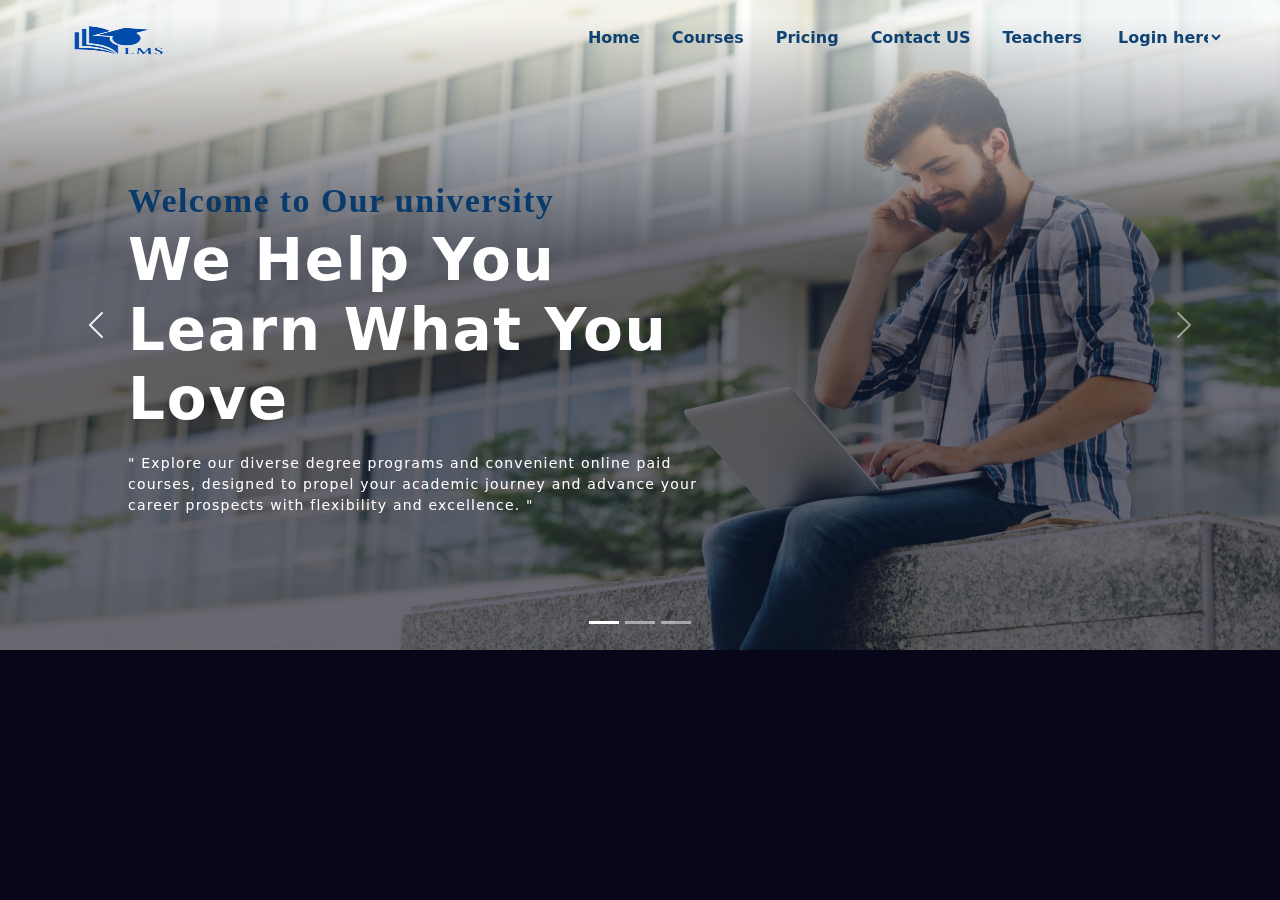
<file: index.html>
<!doctype html>
<html lang="en">

<head>
  <meta charset="UTF-8">
  <meta name="viewport" content="width=device-width, initial-scale=1.0">
  <meta http-equiv="X-UA-Compatible" content="ie=edge">
  <title>Document</title>
  <link rel="stylesheet" href="main.css">
  <link href="https://cdn.jsdelivr.net/npm/bootstrap@5.3.3/dist/css/bootstrap.min.css" rel="stylesheet"
    integrity="sha384-QWTKZyjpPEjISv5WaRU9OFeRpok6YctnYmDr5pNlyT2bRjXh0JMhjY6hW+ALEwIH" crossorigin="anonymous">

</head>

<body>

  <div id="head">



    <div id="logo">
      <img src="Images/logo.png" alt="logo">
    </div>




    <div id="carouselExampleIndicators" class="carousel slide" data-bs-ride="carousel">
      <div class="carousel-indicators">
        <button type="button" data-bs-target="#carouselExampleIndicators" data-bs-slide-to="0" class="active"
          aria-current="true" aria-label="Slide 1"></button>
        <button type="button" data-bs-target="#carouselExampleIndicators" data-bs-slide-to="1"
          aria-label="Slide 2"></button>
        <button type="button" data-bs-target="#carouselExampleIndicators" data-bs-slide-to="2"
          aria-label="Slide 3"></button>
      </div>
      <div class="carousel-inner">
        <div class=" slideImages carousel-item active">
          <div id="intro1">
            <p class="p">Welcome to Our university</p>
            <h1>We Help You Learn What You Love</h1>
            <p class="para">" Explore our diverse degree programs and convenient online paid courses, designed to
              propel your academic journey and advance your career prospects with flexibility and excellence. "</p>
          </div>
          <img src="Images/headImage1.jpg" class="d-block w-100" alt="...">
        </div>
        <div class=" slideImages carousel-item">
          <div id="intro2">
            <p class="p">Gather knowledge.</p>
            <h1>Online Courses</h1>
            <p class="para">"Welcome to our university's online learning hub, where knowledge meets convenience.
              Explore our curated selection of paid courses, designed to expand your skills, advance your career,
              and enrich your personal development journey."</p>
          </div>
          <img src="Images/headImage8.jpg" class="d-block w-100" alt="...">
        </div>
        <div class=" slideImages carousel-item">
          <div id="intro3">
            <p class="p">Study & make friends </p>
            <h1>Elevate skills with Innovative learning</h1>
            <p class="para">"Join a vibrant community of learners at our university, dedicated to empowering
              individuals like you to thrive in a dynamic and competitive world."</p>
          </div>
          <img src="Images/headImage7.jpg" class="d-block w-100" alt="...">
        </div>
      </div>
      <button class="carousel-control-prev" type="button" data-bs-target="#carouselExampleIndicators"
        data-bs-slide="prev">
        <span class="carousel-control-prev-icon" aria-hidden="true"></span>
        <span class="visually-hidden">Previous</span>
      </button>
      <button class="carousel-control-next" type="button" data-bs-target="#carouselExampleIndicators"
        data-bs-slide="next">
        <span class="carousel-control-next-icon" aria-hidden="true"></span>
        <span class="visually-hidden">Next</span>
      </button>
    </div>



    <nav id="nav">
      <ul>
        <li><a href="">Home</a></li>
        <li><a href="">Courses</a></li>
        <li><a href="">Pricing</a></li>
        <li><a href="">Contact US</a></li>
        <li><a href="">Teachers</a></li>
        <li>
          <select name="studentType" id="sType">
            <option value="login">Login here</option>
            <option value="internalStudents">University Students Loging</option>
            <option value="onlineStudentsLogin">online courses Students Loging</option>
            <option value="onlineStudentsRegister"> Register for online Courses</option>
          </select>
        </li>
      </ul>
  </nav>

  <div id="navigation" class="sidenavigation">
    <a href="javascript:void(0)" class="closebtn" onclick="closeNav()">&times;</a>
    <li><a href="index.html">Home</a></li>
    <li><a href="#about">Courses</a></li>
    <li><a href="#skills">Pricing</a></li>
    <li><a href="#education">Contact US</a></li>
    <li><a href="#projects">Projects</a></li>
    <li><a href="#contact">Teachers</a></li>
    <li>
      <div class="dropdown" >
        <a class="btn btn-secondary dropdown-toggle" href="#" role="button" data-bs-toggle="dropdown" aria-expanded="false">
          sign In / Sign Up
        </a>
      
        <ul class="dropdown-menu" >
          <li ><a class="dropdown-item" href="universityLoggin.html">University Students Loging</a></li>
          <li><a class="dropdown-item" href="onlineLoggin.html">online courses Students Loging</a></li>
          <li ><a class="dropdown-item" href="onlineRegister.html">Register for online Courses</a></li>
        </ul>
      </div>
    </li>
</div>
<span class="open" style="font-size:30px;cursor:pointer" onclick="openNav()"><img id="menuImg" src="Images/menu .png"> </span>


    <div id="display1">
      <div id="onlineLoggin">
        <form action="">
          <h2>Login for courses</h2>
          <input type="text" name="username" id="username" placeholder="Username or Email" required><br>
          <input type="password" name="password" id="password" placeholder="Password" required>
          <button type="reset">Clear</button>
          <button type="submit">Login</button>
        </form>
      </div>
    </div>


    <div id="display2">
      <div id="registrationForm">
        <form method="post" action="" id="form">
          <div class="form" id="formDiv1">
            <label for="fName"> First Name</label><br>
            <input type="text" name="fName" id="fName"><br>
            <label for="lName"> Last Name</label><br>
            <input type="text" name="lName" id="lName"><br>
            <label for="birthday">Birthday</label><br>
            <input type="date" name="birthday" id="birthday"><br>
            <label for="gender">Gender</label>
            <select name="gender" id="gender">
              <option value="male">Male</option>
              <option value="female">Female</option>
            </select>
            <button type="button" id="next1">Next &rarr;</button>
          </div>

          <div class="form" id="formDiv2">
            <label for="nic">NIC</label>
            <input type="text" name="nic" id="nic"><br>
            <label for="homeAddress">Home Address</label>
            <input type="text" name="homeAddress" id="homeAddress"><br>
            <label for="mNumber">Mobile</label><br>
            <input type="tel" name="mNumber" id="mNumber"><br>
            <label for="hNumber" id="hNumber">Home</label><br>
            <input type="tel" name="hNumber" id="hNumber"><br>
            <button type="button" id="back1">Back</button>
            <button type="button" id="next2">Next</button>
          </div>

          <div class="form" id="formDiv3">
            <label for="degree">Degree Program</label>
            <select name="degree" id="degree">
              <option value="CS">Bachelor of Science in Computer Science (BSc. in CS)</option>
              <option value="IS">Bachelor of Science in Information Systems (BSc. in IS)</option>
              <option value="ICT">Bachelor of Information and Communication Technology Honours</option>
              <option value="BT">Bachelor of Biosystems Technology Honours in Agriculture</option>
              <option value="ET">Bachelor of Engineering Technology Honours in Instrumentation and Automation
              </option>
              <option value="LAW">Degree of Bachelor of Laws</option>
              <option value="MEDICINE">Bachelor of Medicine, Bachelor of Surgery</option>
            </select><br>
            <label for="email">Email Address</label>
            <input type="email" name="email" id="email"><br>
            <label for="regPassword1">Password</label>
            <input type="Password" name="regPassword1" id="regPassword1"><br>
            <label for="regPassword2">Confirm Password</label>
            <input type="Password" name="regPassword2" id="regPassword2"><br>
            <button type="button" id="back2">Back</button>
            <button type="button" id="submit">Submit</button>
          </div>
        </form>
        <div class="step-raw">
          <div id="progress"></div>
          <div class="step-col">Step 1</div>
          <div class="step-col">Step 2</div>
          <div class="step-col">Step 2</div>
        </div>

      </div>
    </div>


    <div id="display3">
      <div id="universityLoggin">
        <form action="">
          <h2>University Login </h2>
          <input type="text" name="username" id="username" placeholder="Username or Email" required><br>
          <input type="password" name="password" id="password" placeholder="Password" required>
          <button type="reset">Clear</button>
          <button type="submit">Login</button>
        </form>
      </div>
    </div>






  </div>

  <script src="https://cdn.jsdelivr.net/npm/bootstrap@5.3.3/dist/js/bootstrap.bundle.min.js"
    integrity="sha384-YvpcrYf0tY3lHB60NNkmXc5s9fDVZLESaAA55NDzOxhy9GkcIdslK1eN7N6jIeHz"
    crossorigin="anonymous"></script>
  <script src="main.js"></script>

</body>

</html>
</file>
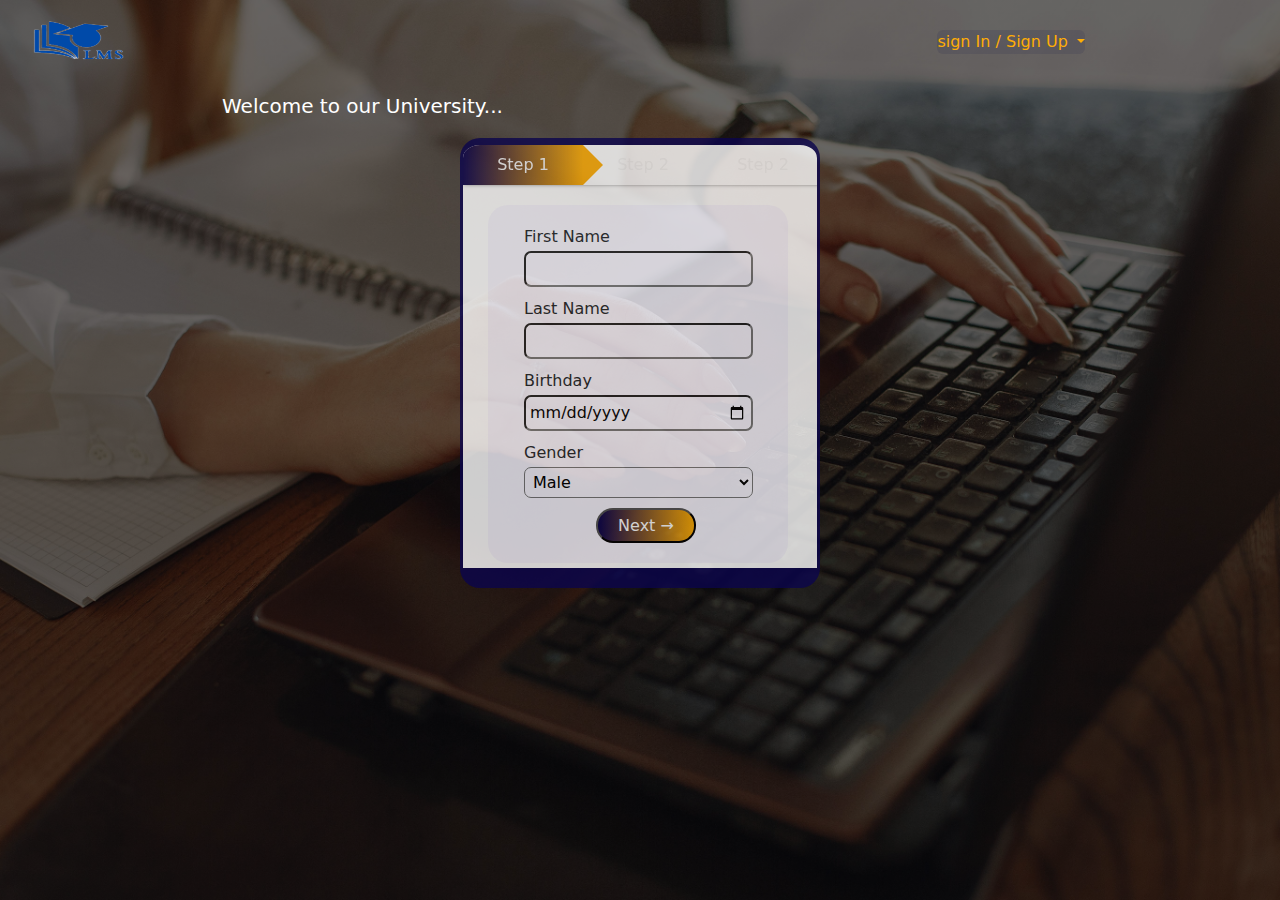
<file: onlineRegister.html>
<!doctype html>
<html lang="en">

<head>
  <meta charset="UTF-8">
  <meta name="viewport" content="width=device-width, initial-scale=1.0">
  <meta http-equiv="X-UA-Compatible" content="ie=edge">
  <title>Document</title>
  <link rel="stylesheet" href="onlineRegister.css">
  <link href="https://cdn.jsdelivr.net/npm/bootstrap@5.3.3/dist/css/bootstrap.min.css" rel="stylesheet"
    integrity="sha384-QWTKZyjpPEjISv5WaRU9OFeRpok6YctnYmDr5pNlyT2bRjXh0JMhjY6hW+ALEwIH" crossorigin="anonymous">

</head>

<body>

  <div id="head">

    <div id="logo">
      <img src="Images/logo.png" alt="logo">
    </div>

    <div class="dropdown">
                <a class="btn btn-secondary dropdown-toggle" href="#" role="button" data-bs-toggle="dropdown" aria-expanded="false">
                    sign In / Sign Up
                </a>
              
                <ul class="dropdown-menu">
                  <li><a class="dropdown-item" href="universityLoggin.html">University Students Loging</a></li>
                  <li><a class="dropdown-item" href="onlineLoggin.html">online courses Students Loging</a></li>
                  <li><a class="dropdown-item" href="onlineRegister.html">Register for online Courses</a></li>
                </ul>
     </div>

    

    <h1>Welcome to our University...</h1>
    <div id="registrationForm">
        <form method="post" action="" id="form">
          <div class="form" id="formDiv1">
            <label for="fName"> First Name</label><br>
            <input type="text" name="fName" id="fName"><br>
            <label for="lName"> Last Name</label><br>
            <input type="text" name="lName" id="lName"><br>
            <label for="birthday">Birthday</label><br>
            <input type="date" name="birthday" id="birthday"><br>
            <label for="gender">Gender</label>
            <select name="gender" id="gender">
              <option value="male">Male</option>
              <option value="female">Female</option>
            </select>
            <button type="button" id="next1">Next &rarr;</button>
          </div>

          <div class="form" id="formDiv2">
            <label for="nic">NIC</label>
            <input type="text" name="nic" id="nic"><br>
            <label for="homeAddress">Home Address</label>
            <input type="text" name="homeAddress" id="homeAddress"><br>
            <label for="mNumber">Mobile</label><br>
            <input type="tel" name="mNumber" id="mNumber"><br>
            <label for="hNumber" id="hNumber">Home</label><br>
            <input type="tel" name="hNumber" id="hNumber"><br>
            <button type="button" id="back1">Back</button>
            <button type="button" id="next2">Next</button>
          </div>

          <div class="form" id="formDiv3">
            <label for="degree">Degree Program</label>
            <select name="degree" id="degree">
              <option value="CS">Bachelor of Science in Computer Science (BSc. in CS)</option>
              <option value="IS">Bachelor of Science in Information Systems (BSc. in IS)</option>
              <option value="ICT">Bachelor of Information and Communication Technology Honours</option>
              <option value="BT">Bachelor of Biosystems Technology Honours in Agriculture</option>
              <option value="ET">Bachelor of Engineering Technology Honours in Instrumentation and Automation
              </option>
              <option value="LAW">Degree of Bachelor of Laws</option>
              <option value="MEDICINE">Bachelor of Medicine, Bachelor of Surgery</option>
            </select><br>
            <label for="email">Email Address</label>
            <input type="email" name="email" id="email"><br>
            <label for="regPassword1">Password</label>
            <input type="Password" name="regPassword1" id="regPassword1"><br>
            <label for="regPassword2">Confirm Password</label>
            <input type="Password" name="regPassword2" id="regPassword2"><br>
            <button type="button" id="back2">Back</button>
            <button type="button" id="submit">Submit</button>
          </div>
        </form>
        <div class="step-raw">
          <div id="progress"></div>
          <div class="step-col">Step 1</div>
          <div class="step-col">Step 2</div>
          <div class="step-col">Step 2</div>
        </div>
      </div>
  </div>


  <script src="onlineRegister.js"></script>
  <script src="https://cdn.jsdelivr.net/npm/bootstrap@5.3.3/dist/js/bootstrap.bundle.min.js"
    integrity="sha384-YvpcrYf0tY3lHB60NNkmXc5s9fDVZLESaAA55NDzOxhy9GkcIdslK1eN7N6jIeHz"
    crossorigin="anonymous"></script>
 
</body>

</html>
</file>
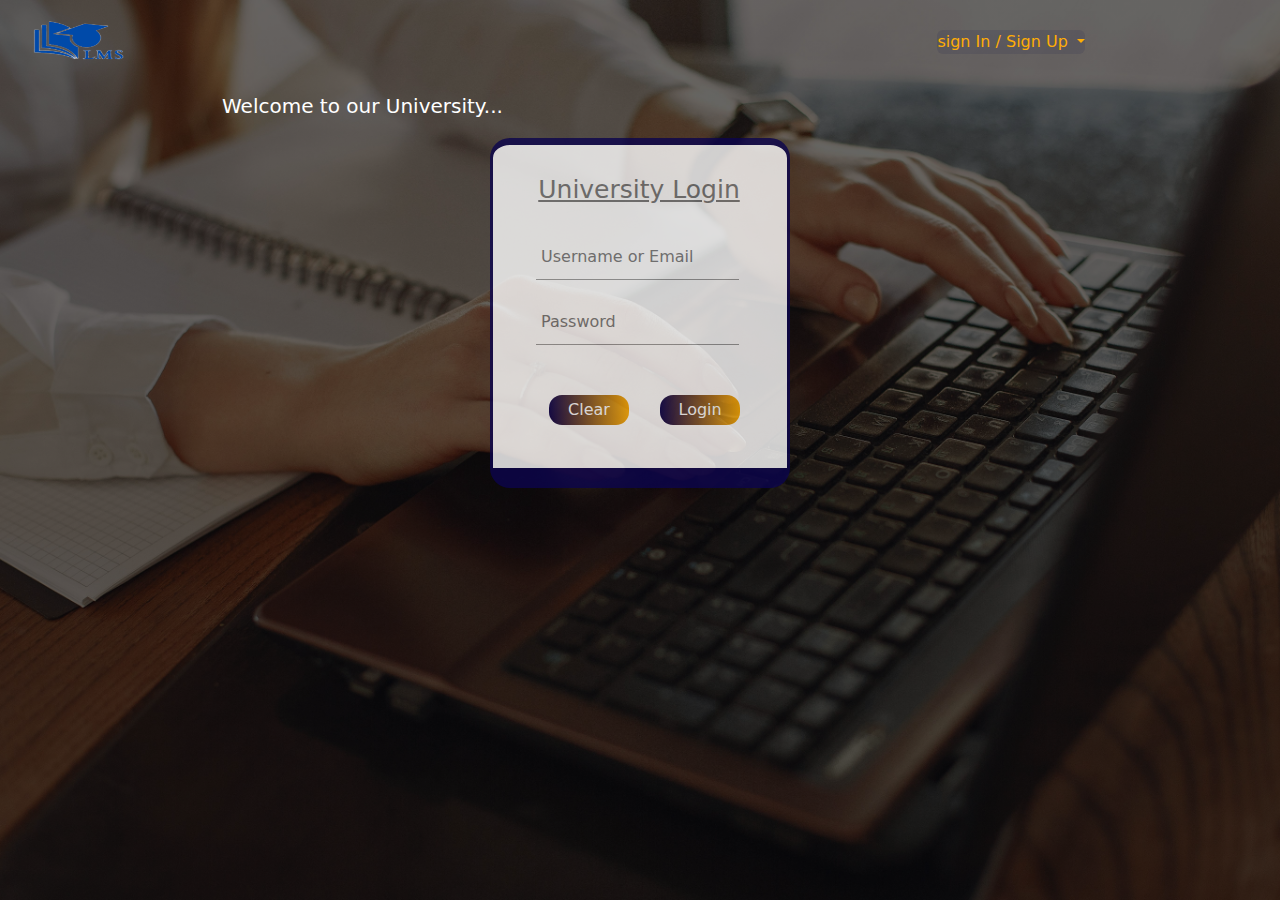
<file: universityLoggin.html>
<!doctype html>
<html lang="en">

<head>
  <meta charset="UTF-8">
  <meta name="viewport" content="width=device-width, initial-scale=1.0">
  <meta http-equiv="X-UA-Compatible" content="ie=edge">
  <title>Document</title>
  <link rel="stylesheet" href="universityLoggin.css">
  <link href="https://cdn.jsdelivr.net/npm/bootstrap@5.3.3/dist/css/bootstrap.min.css" rel="stylesheet"
    integrity="sha384-QWTKZyjpPEjISv5WaRU9OFeRpok6YctnYmDr5pNlyT2bRjXh0JMhjY6hW+ALEwIH" crossorigin="anonymous">

</head>

<body>

  <div id="head">

    <div id="logo">
      <img src="Images/logo.png" alt="logo">
    </div>

    <div class="dropdown">
                <a class="btn btn-secondary dropdown-toggle" href="#" role="button" data-bs-toggle="dropdown" aria-expanded="false">
                    sign In / Sign Up
                </a>
              
                <ul class="dropdown-menu">
                  <li><a class="dropdown-item" href="universityLoggin.html">University Students Loging</a></li>
                  <li><a class="dropdown-item" href="onlineLoggin.html">online courses Students Loging</a></li>
                  <li><a class="dropdown-item" href="onlineRegister.html">Register for online Courses</a></li>
                </ul>
     </div>

    

    <h1>Welcome to our University...</h1>
      <div id="universityLoggin">
        <form action="">
          <h2>University Login </h2>
          <input type="text" name="username" id="username" placeholder="Username or Email" required><br>
          <input type="password" name="password" id="password" placeholder="Password" required>
          <button type="reset">Clear</button>
          <button type="submit">Login</button>
        </form>
      </div>
  </div>

  <script src="https://cdn.jsdelivr.net/npm/bootstrap@5.3.3/dist/js/bootstrap.bundle.min.js"
    integrity="sha384-YvpcrYf0tY3lHB60NNkmXc5s9fDVZLESaAA55NDzOxhy9GkcIdslK1eN7N6jIeHz"
    crossorigin="anonymous"></script>

  <script src="main.js"></script>
</body>

</html>
</file>
<file: main.css>
#head {
  height: 100vh;
  overflow: hidden;
  background-image: linear-gradient(transparent 2%, rgb(8, 7, 26) 28%);
}

#logo {
  position: absolute;
  top: 25px;
  left: 70px;
  z-index: 4;
}
#logo img {
  width: 100px;
  height: 30px;
}

.slideImages {
  height: 650px;
  width: 100%;
}
.slideImages img {
  position: absolute;
  top: 0%;
  height: 650px;
  width: 100%;
  opacity: 0.4;
}
.slideImages #intro1,
.slideImages #intro2,
.slideImages #intro3 {
  width: 600px;
  z-index: 1;
  position: relative;
  top: 28%;
  left: 10%;
}
.slideImages #intro1 p,
.slideImages #intro1 h1,
.slideImages #intro2 p,
.slideImages #intro2 h1,
.slideImages #intro3 p,
.slideImages #intro3 h1 {
  color: white;
}

#intro1 .p,
#intro2 .p,
#intro3 .p {
  font: 700 34px Montserrat;
  letter-spacing: 1.4px;
  color: rgba(1, 54, 107, 0.937254902) !important;
}
#intro1 h1,
#intro2 h1,
#intro3 h1 {
  letter-spacing: 1.7px;
  position: relative;
  bottom: 10px;
  font-size: 58px;
  font-weight: 700;
}
#intro1 .para,
#intro2 .para,
#intro3 .para {
  letter-spacing: 1.2px;
  font-size: 14px;
}

#intro2 .p {
  font-size: 30px;
}
#intro2 h1 {
  letter-spacing: 2px;
}

#intro3 .p {
  font-size: 30px;
}
#intro3 h1 {
  letter-spacing: 1.1px;
}

#nav {
  z-index: 2;
  position: absolute;
  top: 10px;
  right: 40px;
}
#nav ul {
  display: flex;
  justify-content: flex-end;
}
#nav ul li {
  list-style-type: none;
  margin: 16px;
  font-weight: 700;
}
#nav ul li a {
  text-decoration: none;
  color: rgba(1, 54, 107, 0.937254902);
}
#nav #sType {
  width: 110px;
  font-weight: 700;
  border: none;
  background: transparent;
  outline: none;
  color: rgba(1, 54, 107, 0.937254902);
}
#nav #sType:hover {
  cursor: pointer;
}
#nav #sType option {
  font-size: 14px;
}

#navigation {
  display: none;
}
#navigation .btn {
  background-color: rgba(5, 11, 65, 0.1);
  margin-left: 3px;
  margin-right: 7px;
  margin-top: 10px;
  padding: 0;
  border: none;
  color: #ffad05;
}

.dropdown-item {
  font-size: 11px !important;
  color: black !important;
}

.open {
  display: none;
}

#menuImg {
  width: 30px;
  height: 25px;
  opacity: 0.8;
  position: absolute;
  top: 25px;
  left: 20px;
  z-index: 2;
}

.sidenavigation {
  height: 100%;
  width: 0;
  position: fixed;
  z-index: 1;
  top: 0;
  left: 0;
  background-color: rgba(5, 11, 65, 0.7);
  overflow-x: hidden;
  transition: 0.5s;
  padding-top: 60px;
}
.sidenavigation li {
  list-style: none;
}
.sidenavigation a {
  padding: 8px 8px 8px 32px;
  text-decoration: none;
  font-weight: 400;
  font-size: 17px;
  color: white;
  display: block;
  transition: 0.3s;
  line-height: 1.5;
}
.sidenavigation a:hover {
  color: yellow;
}
.sidenavigation .closebtn {
  position: absolute;
  top: 0;
  right: 25px;
  font-size: 36px;
  margin-left: 50px;
}

#registrationForm {
  background-color: #ffffff;
  width: 360px;
  height: 500px;
  position: relative;
  left: 58%;
  bottom: 550px;
  overflow: hidden;
  border-top: 7px solid #0c054d;
  border-bottom: 20px solid #0c054d;
  border-left: 3px solid #0c054d;
  border-right: 3px solid #0c054d;
  border-radius: 20px;
  z-index: 10;
  opacity: 0.8;
}
#registrationForm .form {
  padding: 20px;
  border-radius: 20px;
  width: 300px;
  position: absolute;
  top: 60px;
  left: 15px;
  transition: 0.5s;
  background-color: rgba(68, 14, 218, 0.041);
  margin-left: 10px;
}
#registrationForm .form p {
  margin-left: 16px;
}
#registrationForm .form label {
  margin-left: 16px;
}
#registrationForm .form #next1 {
  margin-left: 88px;
}
#registrationForm .form #next2, #registrationForm .form #back1, #registrationForm .form #back2, #registrationForm .form #submit {
  position: relative;
  left: 13px;
}
#registrationForm .form input,
#registrationForm .form select {
  padding: 4px 4px;
  margin-left: 16px;
  margin-bottom: 20px;
  margin-top: 2px;
  background: transparent;
  outline: none;
  width: 88%;
  border-radius: 7px;
}
#registrationForm .form button {
  width: 100px;
  height: 35px;
  margin: 0 8px;
  background: linear-gradient(to right, #0c054d, #ffad05);
  border-radius: 17px;
  outline: none;
  color: #fff;
  cursor: pointer;
}
#registrationForm #formDiv2 {
  left: 450px;
}
#registrationForm #formDiv3 {
  left: 450px;
}
#registrationForm .step-raw {
  width: 360px;
  height: 40px;
  margin: 0 auto;
  display: flex;
  align-items: center;
  box-shadow: 0 -1px 5px -1px #000;
  position: relative;
}
#registrationForm .step-raw .step-col {
  width: 120px;
  text-align: center;
  color: whitesmoke;
  position: relative;
}
#registrationForm .step-raw #progress {
  position: absolute;
  height: 100%;
  width: 120px;
  background: linear-gradient(to right, #0c054d, #ffad05);
  transition: 1s;
}
#registrationForm .step-raw #progress::after {
  content: "";
  height: 0;
  width: 0;
  border-top: 20px solid transparent;
  border-bottom: 20px solid transparent;
  position: absolute;
  right: -20px;
  top: 0;
  border-left: 20px solid #ffad06;
}

#universityLoggin,
#onlineLoggin {
  z-index: 4;
  padding: 30px 20px;
  padding-left: 43px;
  background-color: #ffffff;
  width: 300px;
  height: 350px;
  position: absolute;
  top: 160px;
  left: 63%;
  border-top: 7px solid #0c054d;
  border-bottom: 20px solid #0c054d;
  border-left: 3px solid #0c054d;
  border-right: 3px solid #0c054d;
  border-radius: 20px;
  opacity: 0.8;
}
#universityLoggin h2,
#onlineLoggin h2 {
  color: #777;
  font-size: 25px;
  text-align: center;
  margin-bottom: 20px;
  margin-right: 25px;
  text-decoration: underline;
}
#universityLoggin label,
#onlineLoggin label {
  margin-left: 7px;
}
#universityLoggin input,
#onlineLoggin input {
  padding: 10px 5px;
  margin: 10px 0;
  background: transparent;
  outline: none;
  width: 88%;
  border: 0;
  border-bottom: 1px solid #999;
}
#universityLoggin ::placeholder,
#onlineLoggin ::placeholder {
  color: #777;
}
#universityLoggin button,
#onlineLoggin button {
  width: 80px;
  height: 30px;
  margin: 40px 13px;
  background: linear-gradient(to right, #0c054d, #ffad05);
  border: 0;
  border-radius: 13px;
  outline: none;
  color: #fff;
  cursor: pointer;
}

#display1,
#display2,
#display3 {
  display: none;
  animation: loading 1s linear;
}

@keyframes loading {
  0% {
    opacity: 0;
  }
  50% {
    opacity: 0.5;
  }
  100% {
    opacity: 1;
  }
}
@media only screen and (max-width: 1230px) {
  #logo img {
    width: 70px;
  }
  #intro1,
  #intro2,
  #intro3 {
    top: 37% !important;
    left: 12% !important;
    width: 450px !important;
  }
  #intro1 .p,
  #intro2 .p,
  #intro3 .p {
    font-size: 25px;
  }
  #intro1 h1,
  #intro2 h1,
  #intro3 h1 {
    font-size: 40px;
  }
  #intro1 .para,
  #intro2 .para,
  #intro3 .para {
    font-size: 11px;
  }
  #registrationForm {
    width: 300px;
    height: 480px;
    left: 61%;
    bottom: 520px;
  }
  #registrationForm .form {
    padding: 10px;
    width: 260px;
    left: 7px;
  }
  #registrationForm .form #next2, #registrationForm .form #back1, #registrationForm .form #back2, #registrationForm .form #submit {
    position: relative;
    left: 40px;
  }
  #registrationForm .form button {
    font-size: 12px;
    width: 60px;
    height: 35px;
  }
  #registrationForm .step-raw {
    width: 300px;
  }
  #registrationForm .step-raw .step-col {
    width: 100px;
  }
  #registrationForm .step-raw #progress {
    width: 100px;
  }
}
@media only screen and (max-width: 920px) {
  #intro1,
  #intro2,
  #intro3 {
    width: 380px !important;
  }
  #intro1 .p,
  #intro2 .p,
  #intro3 .p {
    font-size: 20px;
  }
  #intro1 h1,
  #intro2 h1,
  #intro3 h1 {
    font-size: 30px;
  }
  #intro1 .para,
  #intro2 .para,
  #intro3 .para {
    font-size: 11px;
  }
  #nav {
    right: 20px;
  }
  #nav ul li {
    margin: 10px;
  }
  #nav ul li a {
    font-size: 13px;
  }
  #registrationForm {
    width: 240px;
    height: 400px;
    left: 64.3%;
    bottom: 480px;
  }
  #registrationForm .form {
    padding: 5px;
    width: 200px;
    top: 47px;
  }
  #registrationForm .form #next1 {
    margin-left: 67px;
  }
  #registrationForm .form #next2, #registrationForm .form #back1, #registrationForm .form #back2, #registrationForm .form #submit {
    left: 20px;
  }
  #registrationForm .form input,
  #registrationForm .form select {
    padding: 2px 2px;
    margin-bottom: 10px;
  }
  #registrationForm .step-raw {
    height: 30px;
    width: 240px;
  }
  #registrationForm .step-raw .step-col {
    width: 80px;
  }
  #registrationForm .step-raw #progress {
    width: 80px;
  }
  #registrationForm .step-raw #progress::after {
    content: "";
    border-top: 15px solid transparent;
    border-bottom: 15px solid transparent;
  }
  #universityLoggin,
  #onlineLoggin {
    padding: 30px 10px;
    padding-left: 34px;
    width: 240px;
  }
  #universityLoggin h2,
  #onlineLoggin h2 {
    font-size: 20px;
  }
  #universityLoggin button,
  #onlineLoggin button {
    width: 60px;
    margin: 40px 10px;
  }
}
@media only screen and (max-width: 760px) {
  #logo {
    left: 80% !important;
  }
  #nav {
    display: none;
  }
  #navigation {
    display: initial;
  }
  .open {
    display: initial;
  }
  #intro1,
  #intro2,
  #intro3 {
    top: 30% !important;
  }
}
@media only screen and (max-width: 511px) {
  #logo {
    left: 76% !important;
  }
  #intro1,
  #intro2,
  #intro3 {
    width: 320px !important;
  }
  #intro1 .p,
  #intro2 .p,
  #intro3 .p {
    font-size: 17px;
  }
  #intro1 h1,
  #intro2 h1,
  #intro3 h1 {
    font-size: 25px;
  }
  #intro1 .para,
  #intro2 .para,
  #intro3 .para {
    font-size: 10px;
  }
}
@media only screen and (max-width: 412px) {
  #logo {
    left: 73% !important;
  }
  #intro1,
  #intro2,
  #intro3 {
    width: 260px !important;
  }
  #intro1 .p,
  #intro2 .p,
  #intro3 .p {
    font-size: 13px;
  }
  #intro1 h1,
  #intro2 h1,
  #intro3 h1 {
    font-size: 20px;
  }
  #intro1 .para,
  #intro2 .para,
  #intro3 .para {
    font-size: 8px;
  }
}
@media only screen and (max-width: 340px) {
  #logo {
    left: 70% !important;
  }
  #intro1,
  #intro2,
  #intro3 {
    width: 220px !important;
  }
  #intro1 .p,
  #intro2 .p,
  #intro3 .p {
    font-size: 12px;
  }
  #intro1 h1,
  #intro2 h1,
  #intro3 h1 {
    font-size: 17px;
  }
  #intro1 .para,
  #intro2 .para,
  #intro3 .para {
    font-size: 7px;
  }
}

/*# sourceMappingURL=main.css.map */
</file>
<file: onlineRegister.css>
html, body {
  width: 100%;
  height: 100%;
  margin: 0;
  padding: 0;
  overflow-x: hidden;
}

#head {
  height: 100vh;
  background-image: linear-gradient(rgba(0, 0, 0, 0.6), rgba(0, 0, 0, 0.6)), url("Images/loggingPage.jpg");
  background-repeat: no-repeat;
  background-size: cover;
  background-position: bottom;
  background-attachment: fixed;
}

#logo {
  z-index: 1;
  position: relative;
  left: 30px;
  top: 20px;
}
#logo img {
  width: 100px;
  height: 40px;
}

.dropdown {
  position: relative;
  left: 73%;
  bottom: 20px;
  z-index: 2;
}
.dropdown .btn {
  background-color: rgba(5, 11, 65, 0.1);
  margin-left: 3px;
  margin-right: 7px;
  margin-top: 10px;
  padding: 0;
  border: none;
  color: #ffad05;
}
.dropdown .dropdown-item {
  font-size: 13px !important;
}

h1 {
  width: 70%;
  margin: auto;
  margin-top: 20px !important;
  margin-bottom: 20px !important;
  padding-left: 30px;
  color: white !important;
  font-size: 20px !important;
}

#registrationForm {
  background-color: #ffffff;
  width: 360px;
  height: 450px;
  overflow: hidden;
  border-top: 7px solid #0c054d;
  border-bottom: 20px solid #0c054d;
  border-left: 3px solid #0c054d;
  border-right: 3px solid #0c054d;
  border-radius: 20px;
  position: relative;
  margin: auto;
  opacity: 0.8;
}
#registrationForm .form {
  padding: 20px;
  border-radius: 20px;
  width: 300px;
  position: absolute;
  top: 60px;
  left: 15px;
  transition: 0.5s;
  background-color: rgba(68, 14, 218, 0.041);
  margin-left: 10px;
}
#registrationForm .form p {
  margin-left: 16px;
}
#registrationForm .form label {
  margin-left: 16px;
}
#registrationForm .form #next1 {
  margin-left: 88px;
}
#registrationForm .form #next2,
#registrationForm .form #back1,
#registrationForm .form #back2,
#registrationForm .form #submit {
  position: relative;
  left: 13px;
}
#registrationForm .form input,
#registrationForm .form select {
  padding: 4px 4px;
  margin-left: 16px;
  margin-bottom: 10px;
  margin-top: 2px;
  background: transparent;
  outline: none;
  width: 88%;
  border-radius: 7px;
}
#registrationForm .form button {
  width: 100px;
  height: 35px;
  margin: 0 8px;
  background: linear-gradient(to right, #0c054d, #ffad05);
  border-radius: 17px;
  outline: none;
  color: #fff;
  cursor: pointer;
}
#registrationForm #formDiv2 {
  left: 450px;
}
#registrationForm #formDiv3 {
  left: 450px;
}
#registrationForm .step-raw {
  width: 360px;
  height: 40px;
  margin: 0 auto;
  display: flex;
  align-items: center;
  box-shadow: 0 -1px 5px -1px #000;
  position: relative;
}
#registrationForm .step-raw .step-col {
  width: 120px;
  text-align: center;
  color: whitesmoke;
  position: relative;
}
#registrationForm .step-raw #progress {
  position: absolute;
  height: 100%;
  width: 120px;
  background: linear-gradient(to right, #0c054d, #ffad05);
  transition: 1s;
}
#registrationForm .step-raw #progress::after {
  content: "";
  height: 0;
  width: 0;
  border-top: 20px solid transparent;
  border-bottom: 20px solid transparent;
  position: absolute;
  right: -20px;
  top: 0;
  border-left: 20px solid #ffad06;
}

@media only screen and (max-width: 550px) {
  #logo img {
    width: 60px;
    height: 30px;
  }
  .dropdown {
    left: 61%;
    bottom: 20px;
    z-index: 2;
  }
  .dropdown .btn {
    padding: 5px 10px;
    font-size: 11px !important;
  }
  .dropdown .dropdown-item {
    font-size: 11px !important;
  }
  h1 {
    width: 82%;
    font-size: 16px !important;
  }
  #registrationForm {
    width: 300px;
    height: 450px;
  }
  #registrationForm .form {
    padding: 10px;
    width: 260px;
    left: 7px;
  }
  #registrationForm .form #next2,
  #registrationForm .form #back1,
  #registrationForm .form #back2,
  #registrationForm .form #submit {
    position: relative;
    left: 40px;
  }
  #registrationForm .form button {
    font-size: 12px;
    width: 60px;
    height: 35px;
    margin: 4px 8px;
  }
  #registrationForm .step-raw {
    width: 300px;
  }
  #registrationForm .step-raw .step-col {
    width: 100px;
  }
  #registrationForm .step-raw #progress {
    width: 100px;
  }
}
@media only screen and (max-width: 370px) {
  #registrationForm {
    width: 240px;
    height: 400px;
  }
  #registrationForm .form {
    padding: 5px;
    width: 200px;
    top: 47px;
  }
  #registrationForm .form #next1 {
    margin-left: 67px;
  }
  #registrationForm .form #next2,
  #registrationForm .form #back1,
  #registrationForm .form #back2,
  #registrationForm .form #submit {
    left: 20px;
  }
  #registrationForm .form input,
  #registrationForm .form select {
    padding: 2px 2px;
    margin-bottom: 10px;
  }
  #registrationForm .step-raw {
    height: 30px;
    width: 240px;
  }
  #registrationForm .step-raw .step-col {
    width: 80px;
  }
  #registrationForm .step-raw #progress {
    width: 80px;
  }
  #registrationForm .step-raw #progress::after {
    content: "";
    border-top: 15px solid transparent;
    border-bottom: 15px solid transparent;
  }
}

/*# sourceMappingURL=onlineRegister.css.map */
</file>
<file: universityLoggin.css>
#head {
  height: 100vh;
  background-image: linear-gradient(rgba(0, 0, 0, 0.6), rgba(0, 0, 0, 0.6)), url("Images/loggingPage.jpg");
  background-repeat: no-repeat;
  background-size: cover;
  background-position: bottom;
  background-attachment: fixed;
}

#logo {
  z-index: 1;
  position: relative;
  left: 30px;
  top: 20px;
}
#logo img {
  width: 100px;
  height: 40px;
}

.dropdown {
  position: relative;
  left: 73%;
  bottom: 20px;
  z-index: 2;
}
.dropdown .btn {
  background-color: rgba(5, 11, 65, 0.1);
  margin-left: 3px;
  margin-right: 7px;
  margin-top: 10px;
  padding: 0;
  border: none;
  color: #ffad05;
}
.dropdown .dropdown-item {
  font-size: 13px !important;
}

h1 {
  width: 70%;
  margin: auto;
  margin-top: 20px !important;
  margin-bottom: 20px !important;
  padding-left: 30px;
  color: white !important;
  font-size: 20px !important;
}

#universityLoggin {
  z-index: 1;
  padding: 30px 20px;
  padding-left: 43px;
  background-color: #ffffff;
  width: 300px;
  height: 350px;
  border-top: 7px solid #0c054d;
  border-bottom: 20px solid #0c054d;
  border-left: 3px solid #0c054d;
  border-right: 3px solid #0c054d;
  border-radius: 20px;
  opacity: 0.8;
  margin: auto;
}
#universityLoggin h2 {
  color: #777;
  font-size: 25px;
  text-align: center;
  margin-bottom: 20px;
  margin-right: 25px;
  text-decoration: underline;
}
#universityLoggin label {
  margin-left: 7px;
}
#universityLoggin input {
  padding: 10px 5px;
  margin: 10px 0;
  background: transparent;
  outline: none;
  width: 88%;
  border: 0;
  border-bottom: 1px solid #999;
}
#universityLoggin ::placeholder {
  color: #777;
}
#universityLoggin button {
  width: 80px;
  height: 30px;
  margin: 40px 13px;
  background: linear-gradient(to right, #0c054d, #ffad05);
  border: 0;
  border-radius: 13px;
  outline: none;
  color: #fff;
  cursor: pointer;
}

@media only screen and (max-width: 550px) {
  #logo img {
    width: 60px;
    height: 30px;
  }
  .dropdown {
    left: 61%;
    bottom: 20px;
    z-index: 2;
  }
  .dropdown .btn {
    padding: 5px 10px;
    font-size: 11px !important;
  }
  .dropdown .dropdown-item {
    font-size: 11px !important;
  }
  h1 {
    width: 82%;
    font-size: 16px !important;
  }
  #universityLoggin {
    padding: 30px 10px;
    padding-left: 34px;
    width: 240px;
  }
  #universityLoggin h2 {
    font-size: 20px;
  }
  #universityLoggin button {
    width: 60px;
    margin: 40px 10px;
  }
}

/*# sourceMappingURL=universityLoggin.css.map */
</file>
